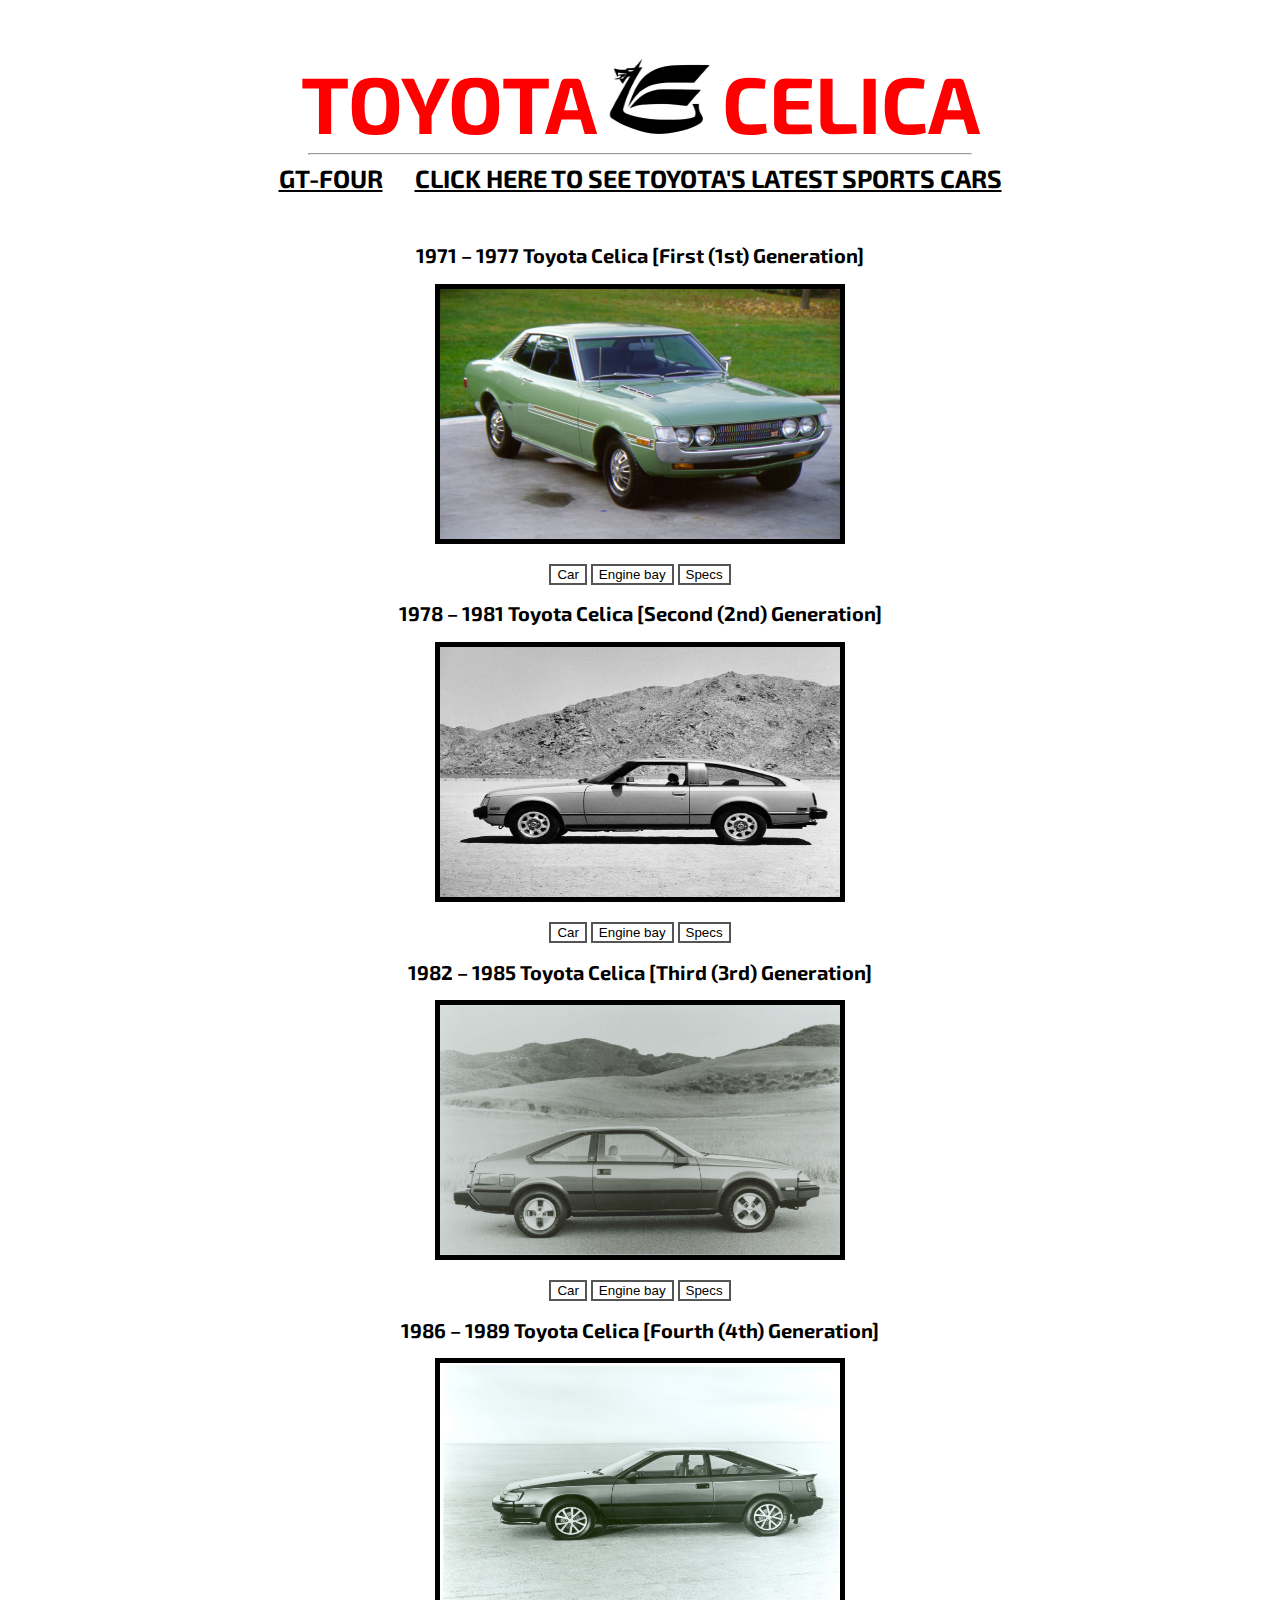
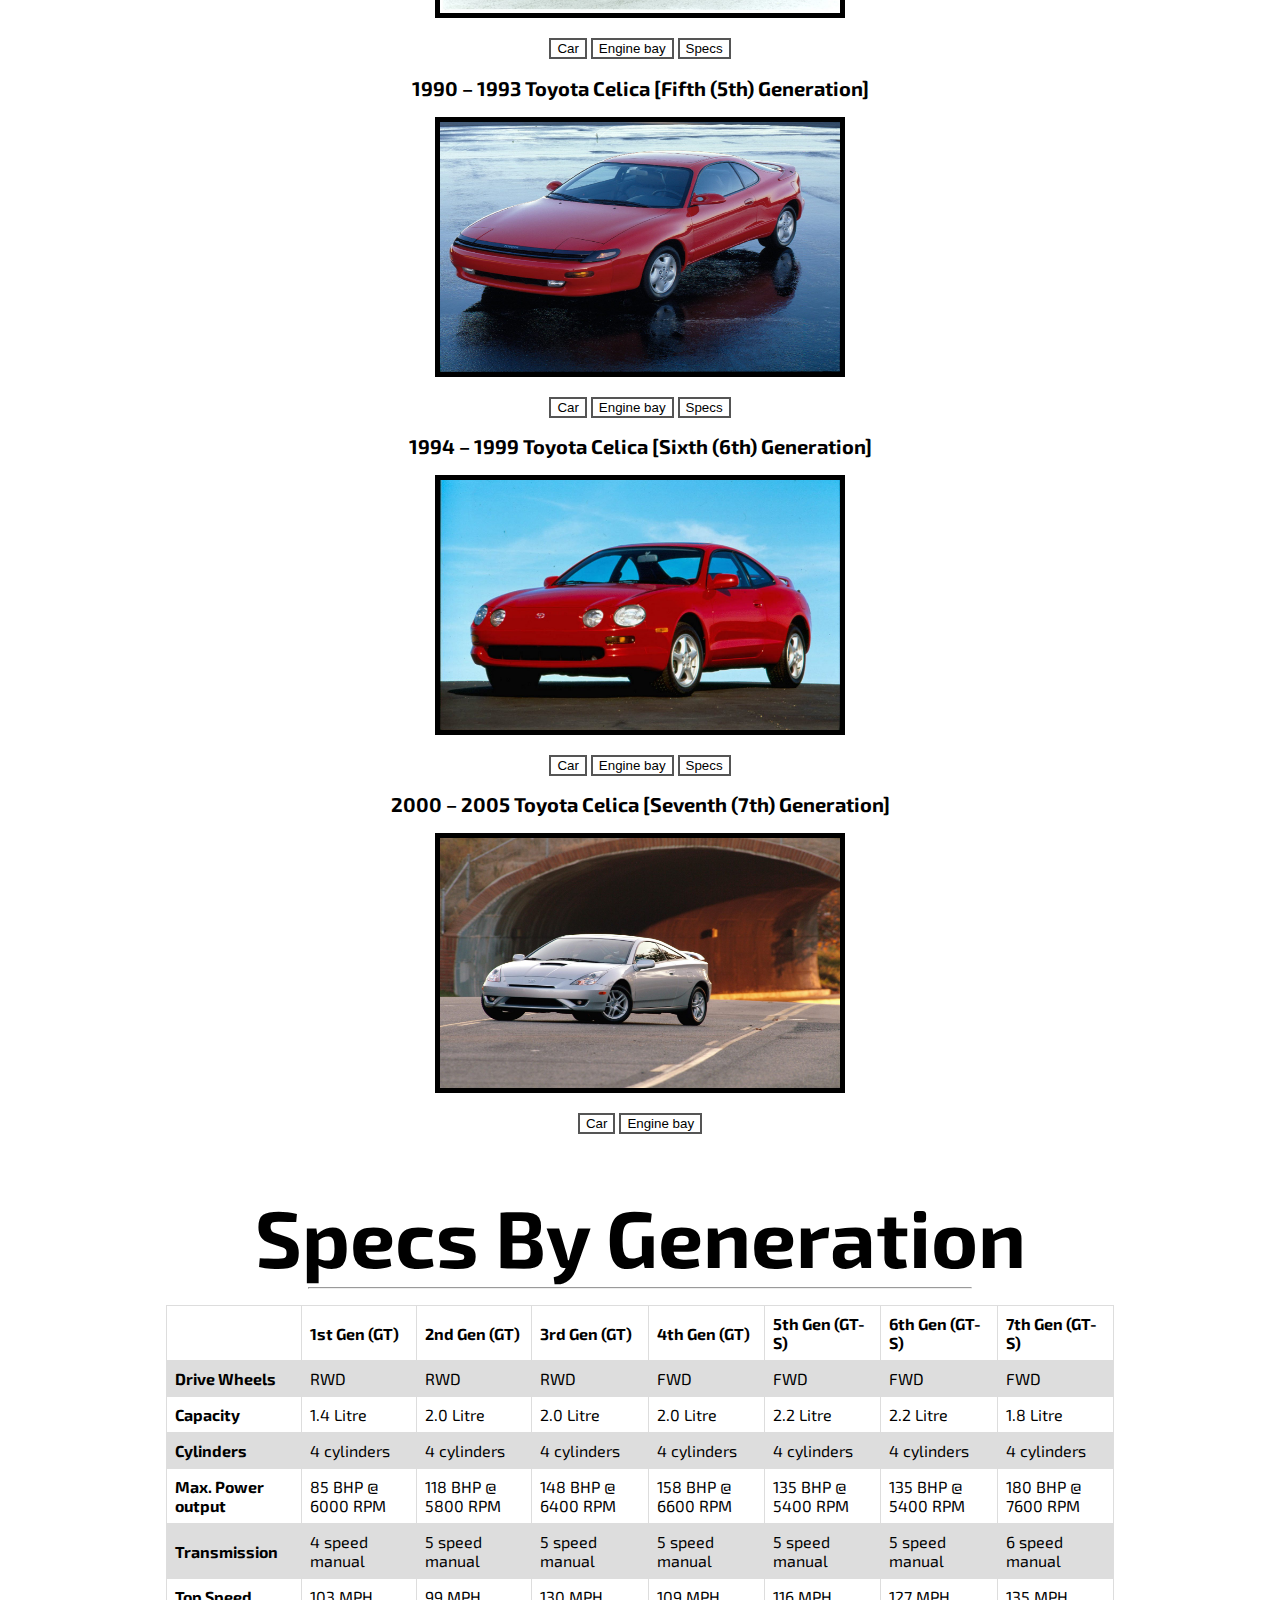
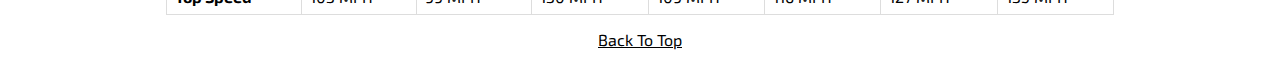
<file: index.html>
<!DOCTYPE html>
<html lang="en">
<head>
    <meta charset="UTF-8">
    <title></title>
    <link rel="preconnect" href="https://fonts.googleapis.com">
    <link rel="preconnect" href="https://fonts.gstatic.com" crossorigin>
    <link href="https://fonts.googleapis.com/css2?family=Exo+2&display=swap" rel="stylesheet">


    <style>
        h1{
            font-family: 'Exo 2', sans-serif;
            font-size: 80px;
            font-weight: bold;
        }
        hr{
            margin-left: 300px;
            margin-right: 300px;
            margin-top: -50px;
        }
        nav{
            display: flex;
            justify-content: center;
            align-content: space-between;

        }
        li{
            list-style: none;
            font-family: 'Exo 2', sans-serif;
            margin-right: 1em;
            margin-left: 1em;
        }
        .anchor{
            color: black;
            font-weight: bolder;
            font-size: 25px;
        }
        .celica-photos{
            width: 400px;
            height: 250px;
            border: 5px solid black;
        }
        .title-font{
            font-family: 'Exo 2', sans-serif;
            font-size: 20px;
        }
        .box{
            text-align: center;
            margin-top: 50px;
            margin-left: auto;
            margin-right: auto;
        }
        .button {
            background-color: white;
            color: black;
            border: 2px solid #555555;

        }

        .button:hover {
            background-color: #555555;
            color: white;
        }
        #toyota-link:hover{
           color: darkred;
        }
        #toyota-link{
            color: black;
            font-weight: bolder;
            font-size: 25px;
        }
        #celica-emb{
            height: 75px;
            width: 125px;
        }
        table {
            font-family: 'Exo 2', sans-serif;
            border-collapse: collapse;
            width: 75%;
            margin-left: auto;
            margin-right: auto;

        }

        td, th {
            border: 1px solid #dddddd;
            text-align: left;
            padding: 8px;
        }

        tr:nth-child(even) {
            background-color: #dddddd;
        }
        footer{
            text-align: center;
            font-family: 'Exo 2', sans-serif;
            margin-top: 15px;
        }
        a{
            color: black;
        }
        .anchor:hover{
            font-style: italic;
        }



    </style>
</head>
<body>
    <header><h1 style="text-align: center; color: red;">TOYOTA<img id="celica-emb" src="images/celicaemb.jpeg">CELICA</h1></header>
    <hr>


    <nav>
        <li>
            <a class="anchor" title="All Trac" href="gtfour.html" data-link>GT-FOUR</a>
        </li>
        <li>
            <a id="toyota-link" href="https://www.toyota.com/">CLICK HERE TO SEE TOYOTA'S LATEST SPORTS CARS</a>
        </li>
    </nav>


<div class="box">

            <div>
                <h2 class="title-font">1971 – 1977 Toyota Celica [First (1st) Generation]</h2>
                <img class="celica-photos" id="gen1" src="images/gen1.jpeg" alt="celica">
                <p>
                    <button class="button" type="button" onclick="engine(1)">Car</button>
                    <button class="button" type="button" onclick="engine(0)">Engine bay</button>
                    <button class="button" type="button"><a style="text-decoration: none" href="#specs-table">Specs</a></button>
                </p>
            </div>
            <div>
                <h2 class="title-font">1978 – 1981 Toyota Celica  [Second (2nd) Generation]</h2>
                <img class="celica-photos" id="gen2" src="images/gen2.jpeg" alt="celica">
                <p>
                    <button class="button" type="button" onclick="engine2(1)">Car</button>
                    <button class="button" type="button" onclick="engine2(0)">Engine bay</button>
                    <button class="button" type="button"><a style="text-decoration: none" href="#specs-table">Specs</a></button>

                </p>
            </div>




            <div>
                <h2 class="title-font">1982 – 1985 Toyota Celica [Third (3rd) Generation]</h2>
                <img class="celica-photos" id="gen3" src="images/gen3.jpeg" alt="celica">
                <p>
                    <button class="button" type="button" onclick="engine3(1)">Car</button>
                    <button class="button" type="button" onclick="engine3(0)">Engine bay</button>
                    <button class="button" type="button"><a style="text-decoration: none" href="#specs-table">Specs</a></button>

                </p>
            </div>
            <div>
                <h2 class="title-font">1986 – 1989 Toyota Celica [Fourth (4th) Generation]</h2>
                <img class="celica-photos" id="gen4" src="images/gen4.jpeg" alt="celica">
                <p>
                    <button class="button" type="button" onclick="engine4(1)">Car</button>
                    <button class="button" type="button" onclick="engine4(0)">Engine bay</button>
                    <button class="button" type="button"><a style="text-decoration: none" href="#specs-table">Specs</a></button>

                </p>
            </div>



            <div>
                <h2 class="title-font">1990 – 1993 Toyota Celica [Fifth (5th) Generation]</h2>
                <img class="celica-photos" id="gen5" src="images/gen5.jpeg" alt="celica">
                <p>
                    <button class="button" type="button" onclick="engine5(1)">Car</button>
                    <button class="button" type="button" onclick="engine5(0)">Engine bay</button>
                    <button class="button" type="button"><a style="text-decoration: none" href="#specs-table">Specs</a></button>

                </p>
            </div>
            <div>
                <h2 class="title-font">1994 – 1999 Toyota Celica [Sixth (6th) Generation]</h2>
                <img class="celica-photos" id="gen6" src="images/gen6.jpeg" alt="celica">
                <p>
                    <button class="button" type="button" onclick="engine6(1)">Car</button>
                    <button class="button" type="button" onclick="engine6(0)">Engine bay</button>
                    <button class="button" type="button"><a style="text-decoration: none" href="#specs-table">Specs</a></button>

                </p>

            </div>



            <div>
                <h2 class="title-font">2000 – 2005 Toyota Celica [Seventh (7th) Generation]</h2>
                <img class="celica-photos" id="gen7" src="images/gen7.jpeg" alt="celica">
                <p>
                    <button class="button" type="button" onclick="engine7(1)">Car</button>
                    <button class="button" type="button" onclick="engine7(0)">Engine bay</button>
                </p>

            </div>

</div>
<div>
    <p>
        <h1 style="text-align: center">Specs By Generation</h1>
        <hr>
    </p>
    <table id="specs-table">
        <tr>
            <th></th>
            <th>1st Gen (GT)</th>
            <th>2nd Gen (GT)</th>
            <th>3rd Gen (GT)</th>
            <th>4th Gen (GT)</th>
            <th>5th Gen (GT-S)</th>
            <th>6th Gen (GT-S)</th>
            <th>7th Gen (GT-S)</th>
        </tr>
        <tr>
            <td><b>Drive Wheels</b></td>
            <td>RWD</td>
            <td>RWD</td>
            <td>RWD</td>
            <td>FWD</td>
            <td>FWD</td>
            <td>FWD</td>
            <td>FWD</td>
        </tr>
        <tr>
            <td><b>Capacity</b></td>
            <td>1.4 Litre</td>
            <td>2.0 Litre</td>
            <td>2.0 Litre</td>
            <td>2.0 Litre</td>
            <td>2.2 Litre</td>
            <td>2.2 Litre</td>
            <td>1.8 Litre</td>
        </tr>
        <tr>
            <td><b>Cylinders</b></td>
            <td>4 cylinders</td>
            <td>4 cylinders</td>
            <td>4 cylinders</td>
            <td>4 cylinders</td>
            <td>4 cylinders</td>
            <td>4 cylinders</td>
            <td>4 cylinders</td>
        </tr>
        <tr>
            <td><b>Max. Power output</b></td>
            <td>85 BHP @ 6000 RPM</td>
            <td>118 BHP @ 5800 RPM</td>
            <td>148 BHP @ 6400 RPM</td>
            <td>158 BHP @ 6600 RPM</td>
            <td>135 BHP @ 5400 RPM</td>
            <td>135 BHP @ 5400 RPM</td>
            <td>180 BHP @ 7600 RPM</td>
        </tr>
        <tr>
            <td><b>Transmission</b></td>
            <td>4 speed manual</td>
            <td>5 speed manual</td>
            <td>5 speed manual</td>
            <td>5 speed manual</td>
            <td>5 speed manual</td>
            <td>5 speed manual</td>
            <td>6 speed manual</td>

        </tr>
        <tr>
            <td><b>Top Speed</b></td>
            <td>103 MPH</td>
            <td>99 MPH</td>
            <td>130 MPH</td>
            <td>109 MPH</td>
            <td>116 MPH</td>
            <td>127 MPH</td>
            <td>135 MPH</td>
        </tr>
    </table>
</div>

    <footer><a href="#top">Back To Top</a></button></footer>

    <script>
        function engine(en) {
            var pic;

            if (en === 0) {
                pic = "images/gen1en.jpeg"
            } else {
                pic = "images/gen1.jpeg"
            }

            document.getElementById('gen1').src = pic;

        }

        function engine2 (en) {
            var pic;

             if (en === 0) {
                pic = "images/gen2en.jpeg"
            } else {
                pic = "images/gen2.jpeg"
            }

            document.getElementById('gen2').src = pic;
        }

        function engine3 (en) {
            var pic;

            if (en ===0) {
                pic = "images/gen3en.jpeg"
            } else {
                pic = "images/gen3.jpeg"
            }

            document.getElementById('gen3').src = pic;
        }

        function engine4 (en) {
            var pic;

            if (en ===0) {
                pic = "images/gen4en.jpeg"
            } else {
                pic = "images/gen4.jpeg"
            }

            document.getElementById('gen4').src = pic;
        }

        function engine5 (en) {
            var pic;

            if (en ===0) {
                pic = "images/gen5en.jpeg"
            } else {
                pic = "images/gen5.jpeg"
            }

            document.getElementById('gen5').src = pic;
        }

        function engine6 (en) {
            var pic;

            if (en ===0) {
                pic = "images/gen6en.jpeg"
            } else {
                pic = "images/gen6.jpeg"
            }

            document.getElementById('gen6').src = pic;
        }

        function engine7 (en) {
            var pic;

            if (en ===0) {
                pic = "images/gen7en.webp"
            } else {
                pic = "images/gen7.jpeg"
            }

            document.getElementById('gen7').src = pic;
        }

    </script>





</body>
</html>
</file>
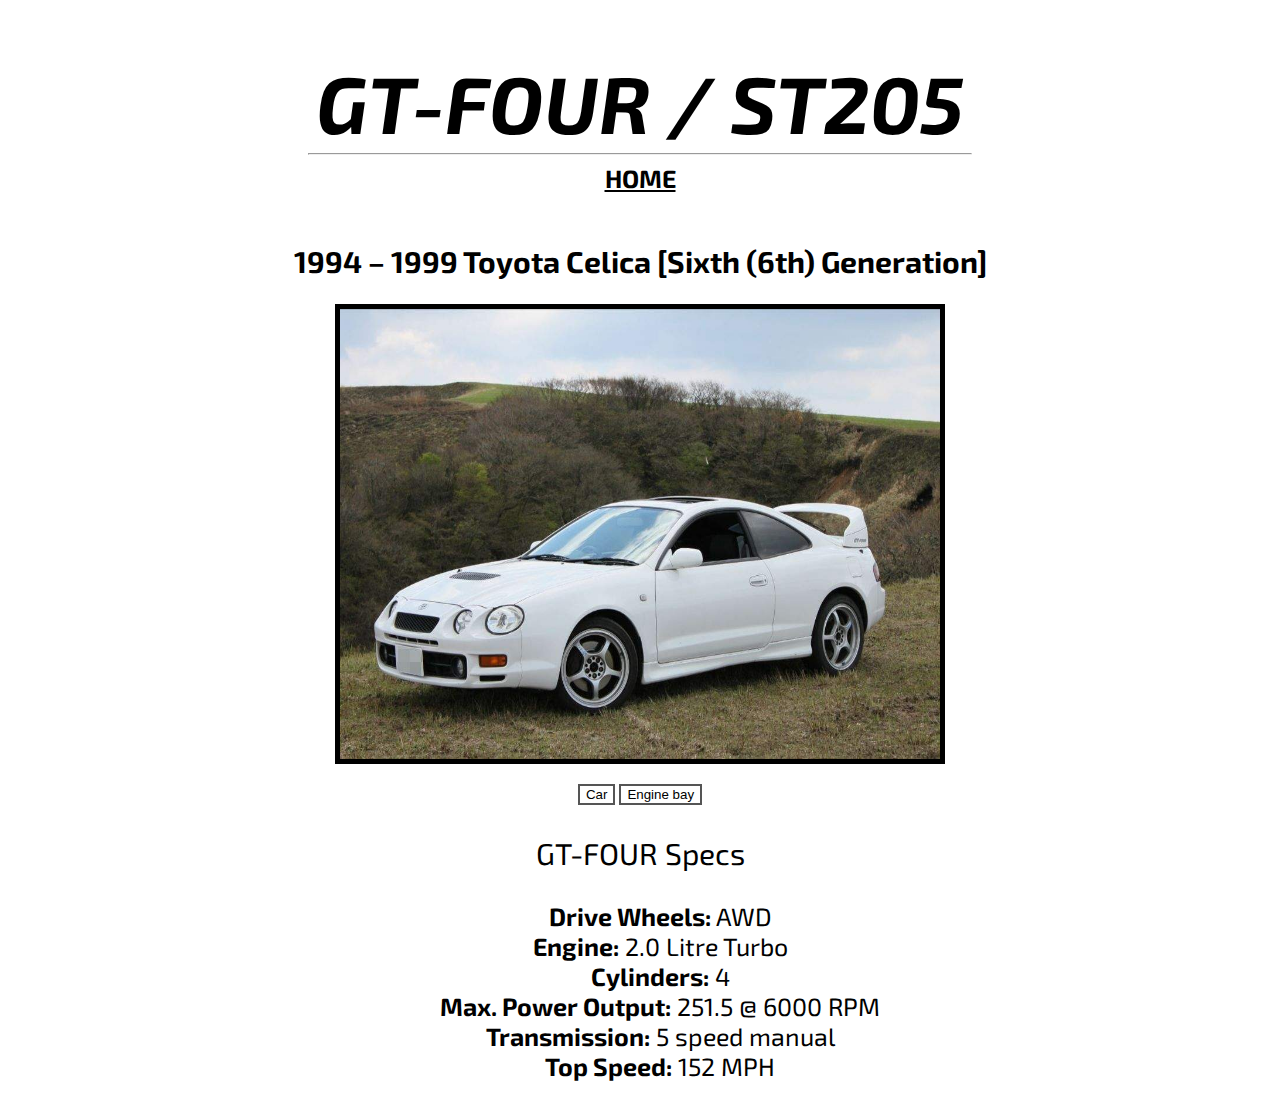
<file: gtfour.html>
<!DOCTYPE html>
<html lang="en">
<head>
    <meta charset="UTF-8">
    <title>GT-FOUR</title>
    <link rel="preconnect" href="https://fonts.googleapis.com">
    <link rel="preconnect" href="https://fonts.gstatic.com" crossorigin>
    <link href="https://fonts.googleapis.com/css2?family=Exo+2&display=swap" rel="stylesheet">
    <link rel="stylesheet" href="gtfour.css">


</head>
<body>
    <header><h1 style="text-align: center;"><em>GT-FOUR / ST205</em></h1></header>
    <hr>
    <nav>
        <li id="nav-item">
            <a class="anchor" href="index.html" data-link>HOME</a>
        </li>
    </nav>

    <div class="box">
        <h2 class="title-font">1994 – 1999 Toyota Celica [Sixth (6th) Generation]</h2>
        <img class="celica-photos" id="gen1" src="images/gen6gt4.jpeg" alt="celica">
        <p>
            <button class="button" type="button" onclick="engine(1)">Car</button>
            <button class="button" type="button" onclick="engine(0)">Engine bay</button>
        </p>

            <p id="specs">GT-FOUR Specs</p>
            <ul id="list">
                <li><b>Drive Wheels:</b> AWD</li>
                <li><b>Engine:</b> 2.0 Litre Turbo</li>
                <li><b>Cylinders:</b> 4</li>
                <li><b>Max. Power Output:</b> 251.5 @ 6000 RPM</li>
                <li><b>Transmission:</b> 5 speed manual</li>
                <li><b>Top Speed:</b> 152 MPH</li>
            </ul>


    </div>

    <script>

    function engine(en) {
    var pic;

    if (en === 0) {
    pic = "images/gen6gt4en.webp"
    } else {
    pic = "images/gen6gt4.jpeg"
    }

    document.getElementById('gen1').src = pic;

    }
    </script>
</body>
</html>
</file>
<file: gtfour.css>
h1{
    font-family: 'Exo 2', sans-serif;
    font-size: 80px;
    font-weight: bold;
}
hr{
    margin-left: 300px;
    margin-right: 300px;
    margin-top: -50px;
}
nav{
    display: flex;
    justify-content: center;
    align-content: space-between;

}
#nav-item{
    list-style: none;
    font-family: 'Exo 2', sans-serif;
    margin-right: 1em;
    margin-left: 1em;
}
.anchor{
    color: black;
    font-weight: bolder;
    font-size: 25px;
}
.title-font{
    font-family: 'Exo 2', sans-serif;
    font-size: 30px;
}
.celica-photos{
    width: 600px;
    height: 450px;
    border: 5px solid black;
}
.box{
    text-align: center;
    margin-top: 50px;
    margin-left: auto;
    margin-right: auto;
}
.button {
    background-color: white;
    color: black;
    border: 2px solid #555555;
}

.button:hover {
    background-color: #555555;
    color: white;
}
#list{
    list-style: none;
    font-size: 25px;
    margin-right: auto;
    margin-left: auto;
    text-align: center;
    font-family: 'Exo 2', sans-serif;
}
#specs{
    text-align: center;
    font-size: 30px;
    font-family: 'Exo 2', sans-serif;

}
</file>
